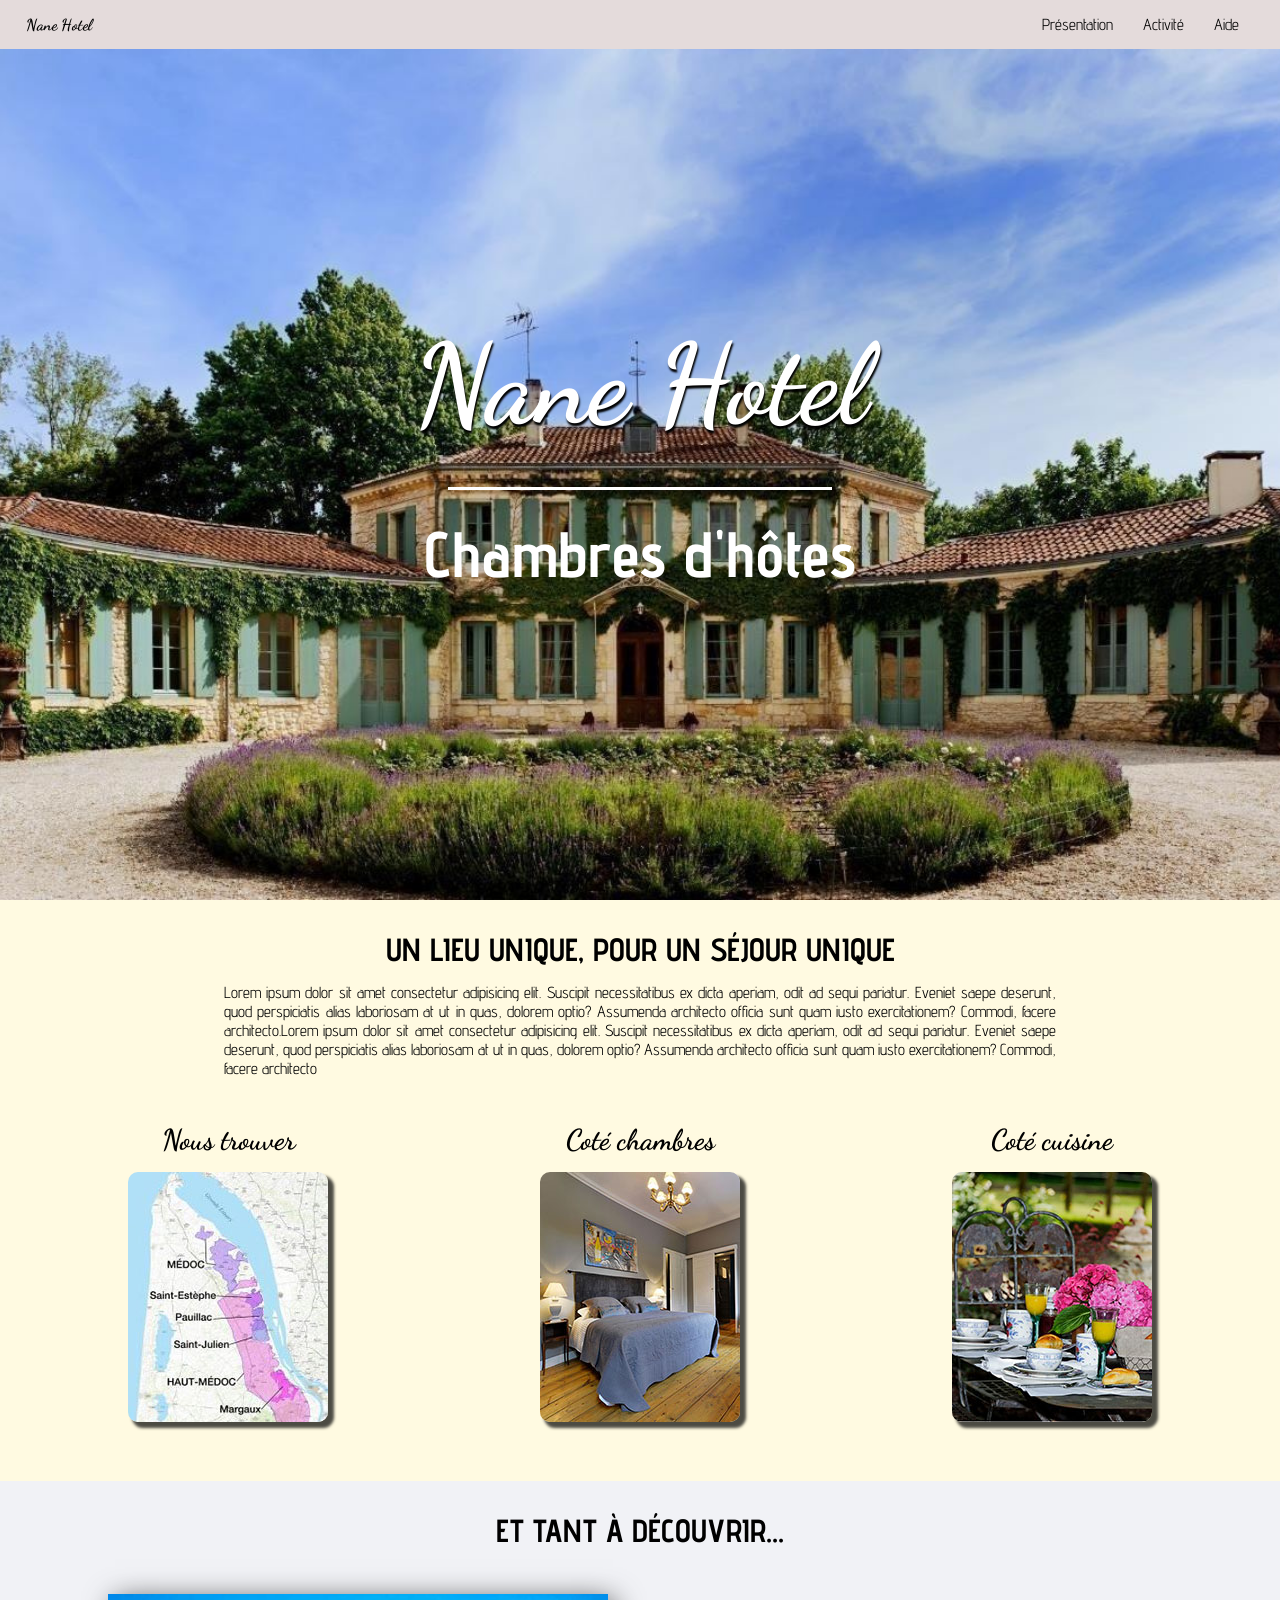
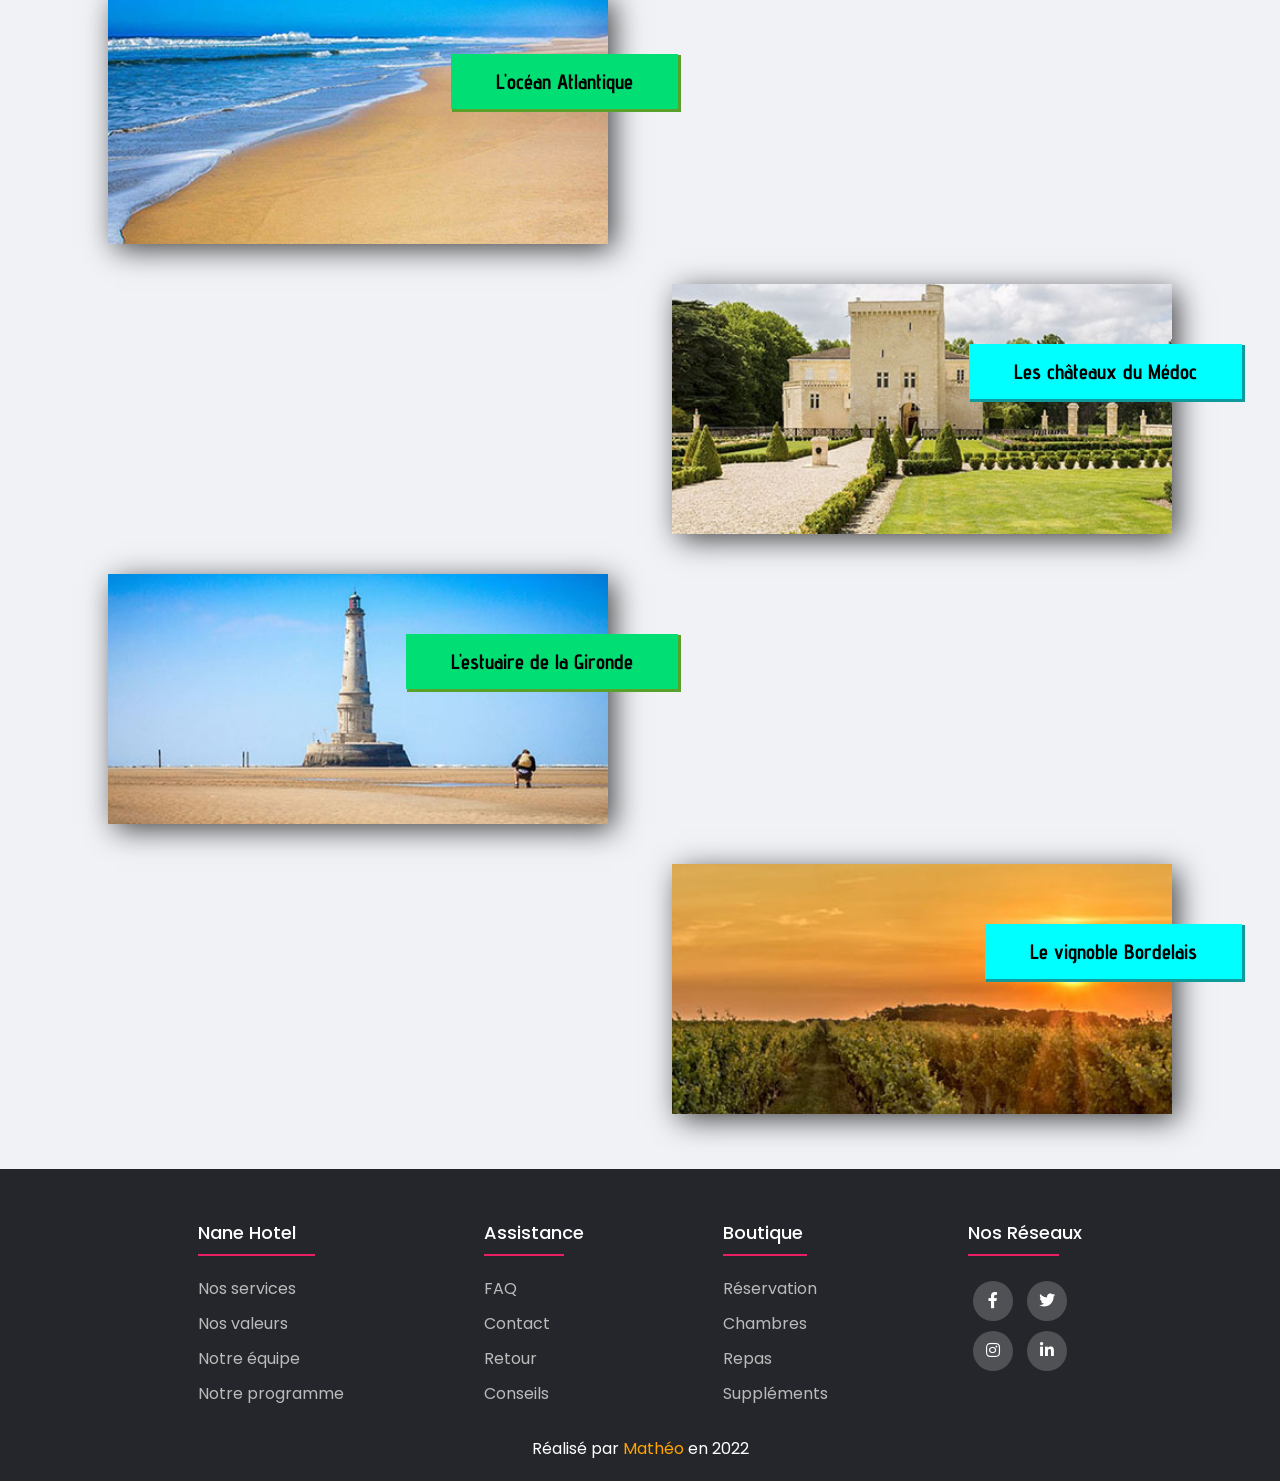
<file: index.html>
<!DOCTYPE html>
<html lang="fr">

<head>
    <title>Nane Hotel - Chambres d'hôtes</title>
    <meta charset="UTF-8">
    <meta name="viewport" content="width=device-width, initial-scale=1.0">
    <meta http-equiv="X-UA-Compatible" content="ie=edge">
    <link rel="stylesheet" href="style.css">
    <link rel="stylesheet" type="text/css"
        href="https://cdnjs.cloudflare.com/ajax/libs/font-awesome/5.15.1/css/all.min.css">

    <meta name="description" content="Chambres d'hôtes en gironde à coté de l'océan Atlantique">
    <link rel="icon" href="./media/icone.png">
</head>

<body>


    <!--Barre de navigation-->
    <nav>

        <ul>
            <li id="logo"><a href="#">Nane Hotel</a></li>
        </ul>

        <ul class="ongletNav">
            <li><a href="#presentation">Présentation</a></li>
            <li><a href="#tourisme">Activité</a></li>
            <li><a href="#footer">Aide </a></li>
        </ul>

    </nav>


    <!--Image de fond-->
    <header>
        <div id="imagePrincipale">
            <h1>Nane Hotel</h1>
            <div id="premierTrait"></div>
            <h3>Chambres d'hôtes</h3>
        </div>
    </header>


    <main>

        <!--Section de présentation background jaune-->
        <section id="presentation">

            <div id="texteIntro">
                <h2>Un lieu unique, pour un séjour unique</h2>
                <p>Lorem ipsum dolor sit amet consectetur adipisicing elit.
                    Suscipit necessitatibus ex dicta aperiam, odit ad sequi
                    pariatur. Eveniet saepe deserunt, quod perspiciatis
                    alias laboriosam at ut in quas, dolorem optio? Assumenda
                    architecto officia sunt quam iusto exercitationem?
                    Commodi, facere architecto.Lorem ipsum dolor sit amet consectetur adipisicing elit.
                    Suscipit necessitatibus ex dicta aperiam, odit ad sequi
                    pariatur. Eveniet saepe deserunt, quod perspiciatis
                    alias laboriosam at ut in quas, dolorem optio? Assumenda
                    architecto officia sunt quam iusto exercitationem?
                    Commodi, facere architecto</p>
            </div>

            <div id="prestations">
                <div class="imagesPrestations">
                    <h4>Nous trouver</h4>
                    <img src="media/carte.JPG" alt="carte">
                </div>
                <div class="imagesPrestations">
                    <h4>Coté chambres</h4>
                    <img src="media/chambre.JPG" alt="chambre">
                </div>
                <div class="imagesPrestations">
                    <h4>Coté cuisine</h4>
                    <img src="media/repas.JPG" alt="cuisine">
                </div>
            </div>

        </section>

        <!--Section avec image décalé et texte absolute-->
        <section id="tourisme">
            <h2>Et tant à découvrir...</h2>
            <ul class="imageDecalage">
                <li id="ocean">
                    <p>L'océan Atlantique</p>
                </li>
                <li id="chateau">
                    <p>Les châteaux du Médoc</p>
                </li>
                <li id="phare">
                    <p>L'estuaire de la Gironde</p>
                </li>
                <li id="vignoble">
                    <p>Le vignoble Bordelais</p>
                </li>
            </ul>
        </section>


    </main>

    <footer class="footer" id="footer">
        <div class="container">
            <div class="container_enfant">

                <div class="footerContent">
                    <h4>nane hotel</h4>
                    <ul>
                        <li><a href="#">Nos services</a></li>
                        <li><a href="#">Nos valeurs</a></li>
                        <li><a href="#">Notre équipe</a></li>
                        <li><a href="#">Notre programme</a></li>
                    </ul>
                </div>

                <div class="footerContent">
                    <h4>Assistance</h4>
                    <ul>
                        <li><a href="#">FAQ</a></li>
                        <li><a href="#">Contact</a></li>
                        <li><a href="#">Retour</a></li>
                        <li><a href="#">Conseils</a></li>
                    </ul>
                </div>

                <div class="footerContent">
                    <h4>Boutique</h4>
                    <ul>
                        <li><a href="#">Réservation</a></li>
                        <li><a href="#">Chambres</a></li>
                        <li><a href="#">Repas</a></li>
                        <li><a href="#">Suppléments</a></li>
                    </ul>
                </div>

                <div class="footerContent">
                    <h4>Nos réseaux</h4>
                    <div class="social-links">
                        <div>
                            <a href="#"><i class="fab fa-facebook-f"></i></a>
                            <a href="#"><i class="fab fa-twitter"></i></a>
                        </div>
                        <a href="#"><i class="fab fa-instagram"></i></a>
                        <a href="#"><i class="fab fa-linkedin-in"></i></a>
                    </div>
                </div>

            </div>
        </div>

        <div class="copy">
            <p>Réalisé par <span>Mathéo</span> en 2022 </p>
        </div>

    </footer>

</body>

</html>
</file>
<file: style.css>
@import url("https://fonts.googleapis.com/css2?family=Advent+Pro:wght@100&display=swap");
@import url("https://fonts.googleapis.com/css2?family=Advent+Pro:wght@100&family=Dancing+Script&display=swap");
@import url("https://fonts.googleapis.com/css2?family=Poppins:wght@300;400;500;600;700&display=swap");

/* ---------ELEMENTS GENERAUX------------ */

* {
  padding: 0;
  margin: 0;
  box-sizing: border-box;
  list-style-type: none;
  text-transform: none;
  outline: none;
}

html {
  scroll-behavior: smooth; /* comportement quand on scroll */
}

body {
  font-family: "Advent Pro", sans-serif;
  height: 100vh;
}

h2 {
  text-transform: uppercase;
  text-align: center;
  font-size: 2rem;
  margin: 5px 0 15px;
}

a {
  color: black;
  text-decoration: none;
}

/* ---------BARRE DE NAVIGATION------------ */

nav {
  display: flex;
  justify-content: space-between;
  align-items: center;
  position: fixed;
  width: 100%;
  background: rgb(228, 219, 219);
  padding: 15px 2%;
  z-index: 50;
}

#logo {
  font-family: "Dancing Script", cursive;
  font-weight: bold;
}

.ongletNav {
  display: flex;
}

.ongletNav li {
  margin: 0 15px;
}

.ongletNav li a:hover {
  color: red;
  transition: 0.4s;
}

/* ---------SECTION IMAGE DE FOND------------ */

#imagePrincipale {
  background: url(media/image-principale.JPG) center / cover fixed;
  height: 100vh;
  display: flex;
  flex-direction: column;
  align-items: center;
  justify-content: center;
}

header h1 {
  font-family: "Dancing Script", cursive;
  text-align: center;
  color: white;
  font-size: 7rem;
  text-shadow: 1px 3px 2px black;
  padding: 35px 0;
}

#premierTrait {
  height: 3px;
  width: 30%;
  margin: 0 auto;
  background-color: white;
}

header h3 {
  text-align: center;
  color: white;
  font-size: 4em;
  padding: 25px 0;
}

/* ---------SECTION DE PRESENTATION------------ */

#presentation {
  background-color: #fffae1;
  padding: 25px 0;
}

#texteIntro {
  max-width: 65%;
  margin: 0 auto;
  text-align: justify;
}

#prestations {
  display: flex;
  flex-wrap: wrap;
  justify-content: space-between;
  padding: 30px 10%;
}

.imagesPrestations h4 {
  font-family: "Dancing Script", cursive;
  text-align: center;
  font-size: 1.8em;
  margin: 15px 0;
}

.imagesPrestations img {
  border-radius: 10px;
  width: 100%;
  box-shadow: 5px 5px 3px 1px rgba(0, 0, 0, 0.7);
}

.imagesPrestations img:hover {
  opacity: 0.8;
  transform: scale(1.02);
  transition: 0.4s ease-in-out;
}

/*-------------IMAGE EN ESCALIER------------*/

#tourisme {
  background-color: #f1f2f6;
  padding: 25px 0;
}

.imageDecalage {
  display: grid;
  grid-template-columns: 50% 50%;
  gap: 40px 0;
  padding: 30px 0;
  grid-template-rows: 1fr 1fr 1fr 1fr;
  grid-template-areas: "ocean ." ". chateaux" "estuaire ." ". vignoble";
}

#ocean {
  background: url(media/ocean.jpg) center / cover;
  grid-area: ocean;
  place-self: center;
  width: 100%;
  position: relative;
}

#chateau {
  background: url(media/chateau.JPG) center / cover;
  grid-area: chateaux;
  place-self: center;
  width: 100%;
  position: relative;
}

#phare {
  background: url(media/phare.JPG) center / cover;
  grid-area: estuaire;
  place-self: center;
  width: 100%;
  position: relative;
}

#vignoble {
  background: url(media/vignes.jpg) center / cover;
  grid-area: vignoble;
  place-self: center;
  width: 100%;
  position: relative;
}

#tourisme ul {
  margin: 0 6%;
}

#tourisme li {
  height: 250px;
  max-width: 500px;
  min-width: 500px;
  box-shadow: 6px 6px 28px -1px rgb(0, 0, 0, 0.75);
}

.imageDecalage li p {
  position: absolute;
  top: 60px;
  right: -70px;
  display: flex;
  justify-content: center;
  align-items: center;
  padding: 15px 45px;
  background-color: #01df74;
  font-size: 1.3rem;
  font-weight: 700;
  box-shadow: 2px 2px 0 1px rgb(90, 161, 43, 1);
}

/*image de droite*/
#chateau p,
#vignoble p {
  background-color: cyan;
  box-shadow: 2px 2px 0 1px rgb(15, 154, 156, 1);
}

/*-------------FOOTER------------*/

footer {
  background: #24262b;
  padding: 20px 0;
  font-family: "Poppins", sans-serif;
}

.container_enfant {
  display: flex;
  justify-content: space-around;
  max-width: 80%;
  margin: 0 auto;
}

.footerContent h4 {
  font-size: 18px;
  color: #ffffff;
  text-transform: capitalize;
  margin: 30px 0;
  font-weight: 500;
  position: relative;
}

.footerContent h4::before {
  content: "";
  position: absolute;
  bottom: -10px;
  background: #e91e63;
  height: 2px;
  width: 80%;
}

.footerContent ul li {
  margin-bottom: 10px;
}

.footerContent li a {
  color: #bbbbbb;
}

.footerContent ul li a:hover {
  margin-left: 8px;
  transition: 0.3s ease-in-out;
}

.footerContent .social-links a {
  display: inline-block;
  width: 40px;
  background-color: rgba(255, 255, 255, 0.2);
  margin: 5px;
  text-align: center;
  line-height: 40px;
  border-radius: 50%;
  color: #ffffff;
}

.footerContent .social-links a:hover {
  opacity: 0.7;
  transition: 0.3s;
}

.copy {
  color: white;
  text-align: center;
  margin: 20px 0 0;
}

.copy span {
  color: orange;
}

/*-------------RESPONSIVE------------*/

@media screen and (min-width: 1500px) {
  #tourisme ul {
    margin: 0 15%;
  }
}

@media screen and (max-width: 1170px) {
  .imageDecalage li p {
    position: relative;
    top: 0;
    bottom: 0;
    right: 0;
    left: 0;
    max-width: 60%;
    font-size: 1.2rem;
  }
  .imageDecalage li {
    display: flex;
    justify-content: center;
    align-items: center;
  }
  #tourisme ul {
    margin: 0 15%;
  }
}

@media screen and (max-width: 900px) {
  .container_enfant {
    max-width: 100%;
  }
  footer a {
    font-size: 0.8rem;
  }
  .footerContent h4 {
    font-size: 0.9rem;
    text-align: left;
  }
  .footerContent h4:before {
    width: 50%;
  }
  #imagePrincipale {
    background: url(media/image-principale.JPG) center / cover;
  }
  #texteIntro {
    max-width: 75%;
  }
  #texteIntro p {
    font-size: 0.9rem;
  }
  #texteIntro h2 {
    font-size: 1.5rem;
  }
  .imagesPrestations {
    width: 25%;
  }
  header h1 {
    font-family: "Dancing Script", cursive;
    text-align: center;
    color: white;
    font-size: 3rem;
    text-shadow: 1px 3px 2px black;
    padding: 35px 0;
  }
  header h1 {
    font-size: 5rem;
  }
  header h3 {
    font-size: 3rem;
  }
  .imageDecalage {
    display: block;
  }
  #tourisme li {
    margin: 0 auto 40px;
  }
  #tourisme #vignoble {
    margin: 0 auto;
  }
  .imageDecalage li p {
    position: relative;
    top: 0;
    bottom: 0;
    right: 0;
    left: 0;
    max-width: 60%;
    font-size: 1rem;
  }
  .imageDecalage li {
    display: flex;
    justify-content: center;
    align-items: center;
  }
  #tourisme ul {
    margin: 0 6%;
  }
}

@media screen and (max-width: 750px) {
  .imagesPrestations h4 {
    font-size: 1.2rem;
  }
  header h1 {
    font-size: 4rem;
  }
  header h3 {
    font-size: 2.5rem;
  }
}

@media screen and (max-width: 700px) {
  .footerContent .social-links a {
    width: 30px;
    line-height: 30px;
    display: block;
    margin: 5px auto;
  }
  #texteIntro {
    max-width: 85%;
  }
  #tourisme li {
    min-width: 0;
  }
}

@media screen and (max-width: 500px) {
  footer {
    display: none;
  }
  #texteIntro p {
    font-size: 0.7rem;
  }
  .imagesPrestations img {
    display: block;
  }
}

@media screen and (max-width: 499px) {
  #tourisme li {
    height: 230px;
    max-width: 280px;
    box-shadow: 6px 6px 28px -1px rgb(0, 0, 0, 0.75);
  }
  .imageDecalage li p {
    font-size: 0.5rem;
  }
  #imagePrincipale {
    background: none;
    height: 0;
  }
  #presentation {
    padding: 60px 0 10px;
  }
  nav {
    font-size: 0.7rem;
  }
  .ongletNav li {
    margin: 0 5px;
  }
  #prestations {
    padding: 0px 10% 10px;
  }
}
</file>
